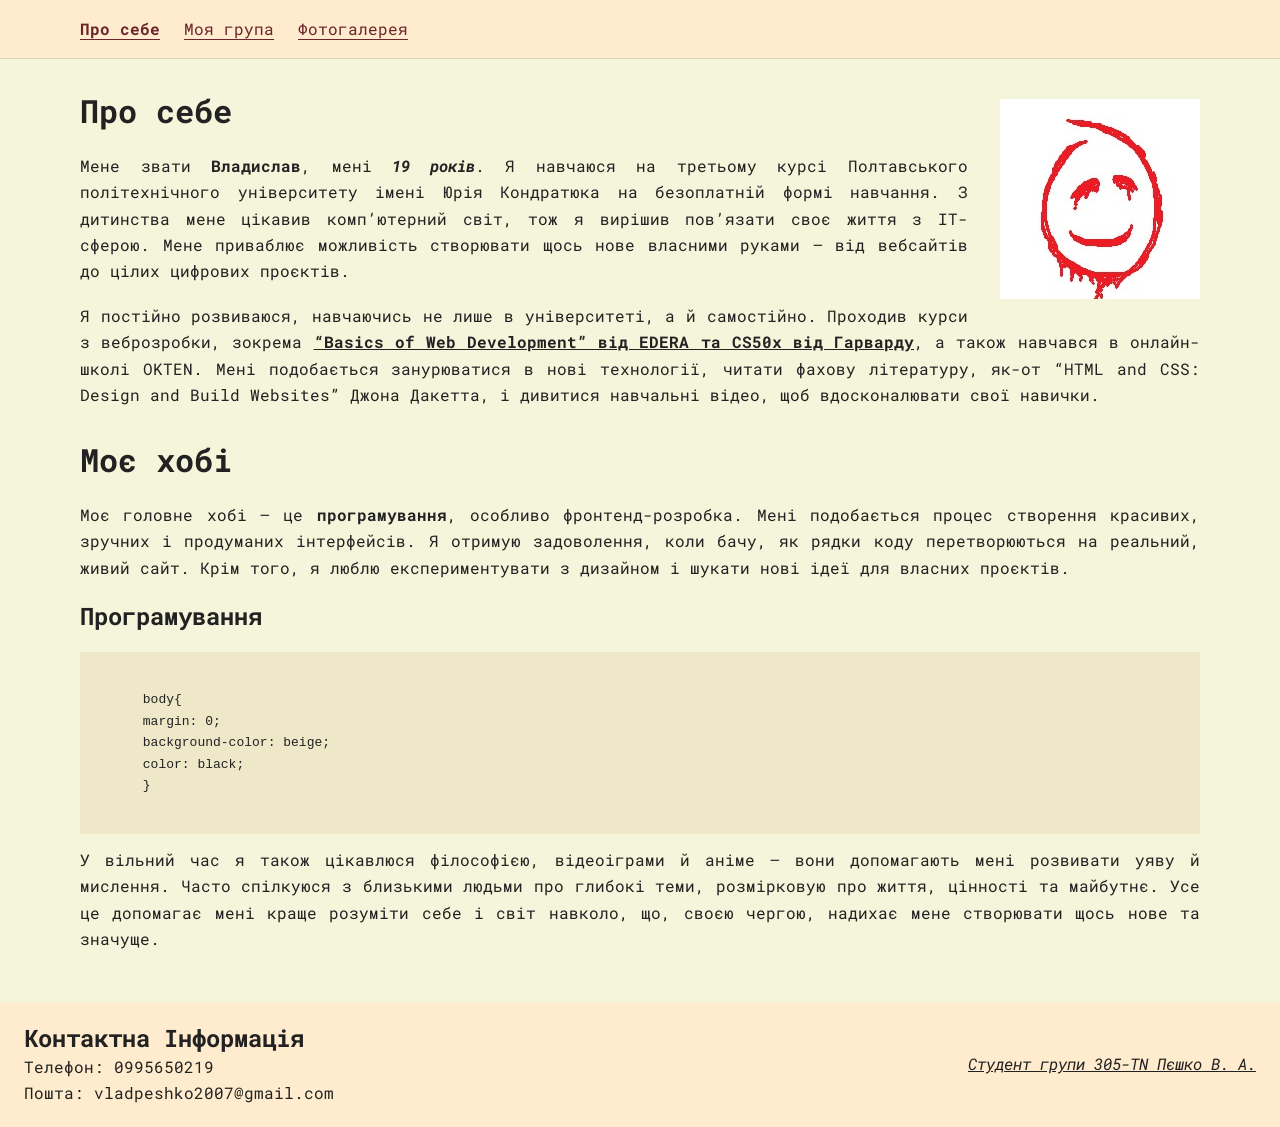
<file: HTML/index.html>
<!DOCTYPE html>
<html lang="uk">
<head>
  <meta charset="UTF-8">
  <title>PieshkoLab02-3 — Про себе</title>
  <meta name="viewport" content="width=device-width, initial-scale=1">
  <meta name="description" content="Інформація про Владислава — студента Полтавського політехнічного університету, який захоплюється програмуванням, веброзробкою, філософією та творчістю.">
  <meta name="keywords" content="Владислав, про себе, моє хобі, програмування, веброзробка, фронтенд, університет, Полтава, ІТ, хобі, студент">
  <link rel="stylesheet" href="../css/style.css">
  <link rel="preconnect" href="https://fonts.googleapis.com">
  <link rel="preconnect" href="https://fonts.gstatic.com" crossorigin>
  <link href="https://fonts.googleapis.com/css2?family=Roboto+Mono:ital,wght@0,100..700;1,100..700&display=swap" rel="stylesheet">

</head>
<body>
  <nav aria-label="Сторінки лабораторної роботи">
    <a href="PieshkoLab02-3.htm" aria-current="page">Про себе</a>
    <a href="PieshkoLab02-4.htm">Моя група</a>
    <a href="PieshkoLab02-5.htm">Фотогалерея</a>
  </nav>
  <main id="main">
    <img class="logo" src="image/logo.jpg" alt="Моя емблема — червоне усміхнене обличчя на білому тлі" width="200" height="200" border="0" align="right" hspace="16" vspace="8">
    <h1>Про себе</h1>
      <p>Мене звати <b>Владислав</b>, мені <b><i>19 років</i></b>. Я навчаюся на третьому курсі Полтавського політехнічного університету імені Юрія Кондратюка на безоплатній формі навчання. З дитинства мене цікавив комп’ютерний світ, тож я вирішив пов’язати своє життя з ІТ-сферою. Мене приваблює можливість створювати щось нове власними руками — від вебсайтів до цілих цифрових проєктів.</p>
      <p>Я постійно розвиваюся, навчаючись не лише в університеті, а й самостійно. Проходив курси з веброзробки, зокрема
        <u><b>“Basics of Web Development” від EDERA та CS50x від Гарварду</b></u>, а також навчався в онлайн-школі OKTEN. Мені подобається занурюватися в нові технології, читати фахову літературу, як-от “HTML and CSS: Design and Build Websites” Джона Дакетта, і дивитися навчальні відео, щоб вдосконалювати свої навички.</p>
    <h1>Моє хобі</h1>
      <p>Моє головне хобі — це <b>програмування</b>, особливо фронтенд-розробка. Мені подобається процес створення красивих, зручних і продуманих інтерфейсів. Я отримую задоволення, коли бачу, як рядки коду перетворюються на реальний, живий сайт. Крім того, я люблю експериментувати з дизайном і шукати нові ідеї для власних проєктів.</p>
      <h2>Програмування</h2>
    <pre><code>
      body{
      margin: 0;
      background-color: beige;
      color: black;
      }
    </code></pre>
      <p>У вільний час я також цікавлюся філософією, відеоіграми й аніме — вони допомагають мені розвивати уяву й мислення. Часто спілкуюся з близькими людьми про глибокі теми, розмірковую про життя, цінності та майбутнє. Усе це допомагає мені краще розуміти себе і світ навколо, що, своєю чергою, надихає мене створювати щось нове та значуще.</p>
  </main>
<footer>
  <div id="contact">
    <h2>Контактна Інформація</h2>
    <p>Телефон: 0995650219</p>
    <p>Пошта: vladpeshko2007@gmail.com</p>
  </div>
    <u><i>Студент групи 305-ТN   Пєшко В. А.</i></u>
</footer>
</body>
</html>
</file>
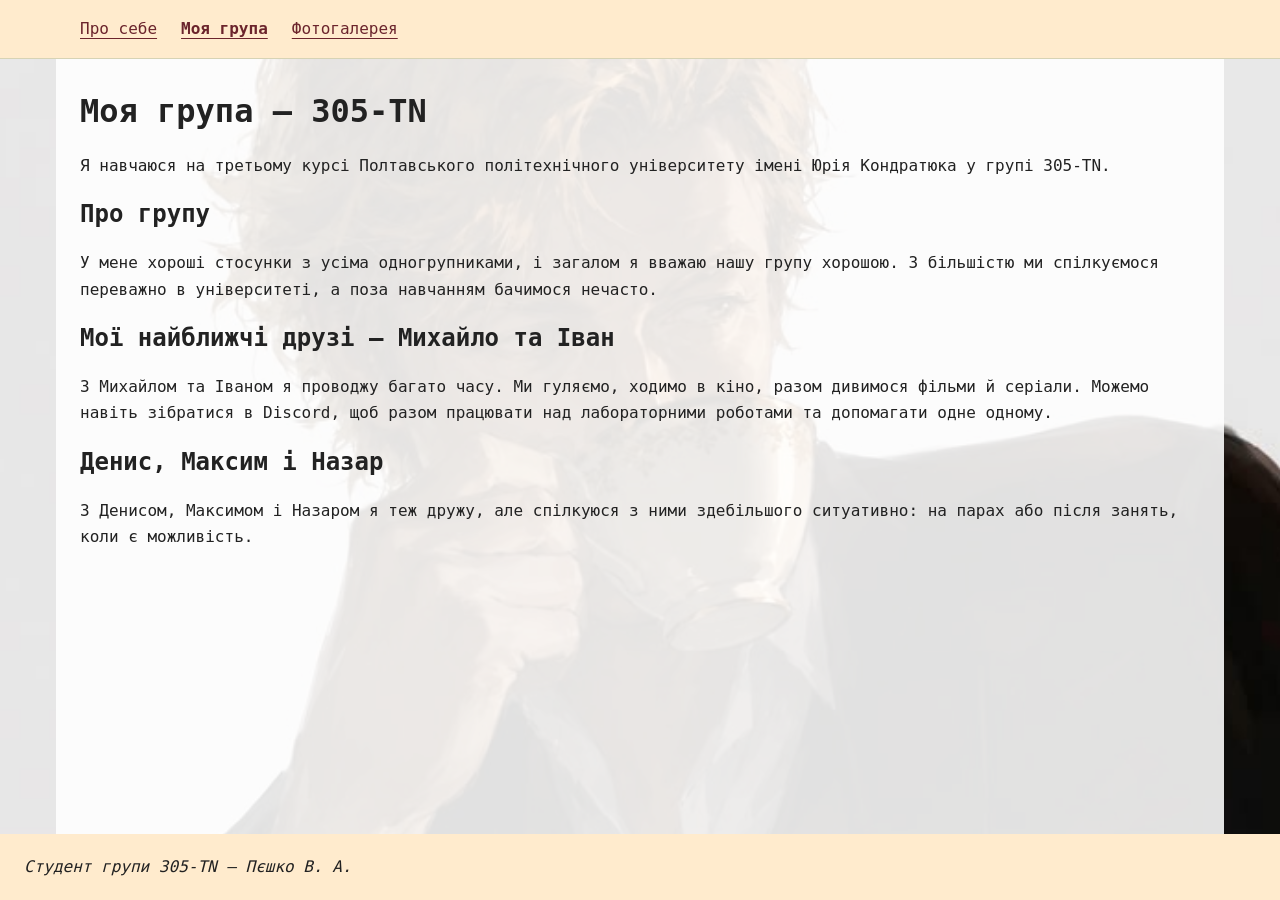
<file: HTML/PieshkoLab02-4.htm>
<!DOCTYPE html>
<html lang="uk">
<head>
  <meta charset="UTF-8">
  <meta name="viewport" content="width=device-width, initial-scale=1">
  <title>Моя група 305-ТN — Пєшко, лабораторна №2</title>
  <link rel="stylesheet" href="../css/style.css">
</head>
<body class="group-page" background="../какащьке.jpg">
  <nav aria-label="Сторінки лабораторної роботи">
    <a href="PieshkoLab02-3.htm">Про себе</a>
    <a href="PieshkoLab02-4.htm" aria-current="page">Моя група</a>
    <a href="PieshkoLab02-5.htm">Фотогалерея</a>
  </nav>
  <main class="group-content">
    <h1>Моя група — 305-ТN</h1>
    <p>Я навчаюся на третьому курсі Полтавського політехнічного університету імені Юрія Кондратюка у групі 305-ТN.</p>
    <h2>Про групу</h2>
    <p>У мене хороші стосунки з усіма одногрупниками, і загалом я вважаю нашу групу хорошою. З більшістю ми спілкуємося переважно в університеті, а поза навчанням бачимося нечасто.</p>
    <h2>Мої найближчі друзі — Михайло та Іван</h2>
    <p>З Михайлом та Іваном я проводжу багато часу. Ми гуляємо, ходимо в кіно, разом дивимося фільми й серіали. Можемо навіть зібратися в Discord, щоб разом працювати над лабораторними роботами та допомагати одне одному.</p>
    <h2>Денис, Максим і Назар</h2>
    <p>З Денисом, Максимом і Назаром я теж дружу, але спілкуюся з ними здебільшого ситуативно: на парах або після занять, коли є можливість.</p>
  </main>
  <footer><p><i>Студент групи 305-ТN — Пєшко В. А.</i></p></footer>
</body>
</html>
</file>
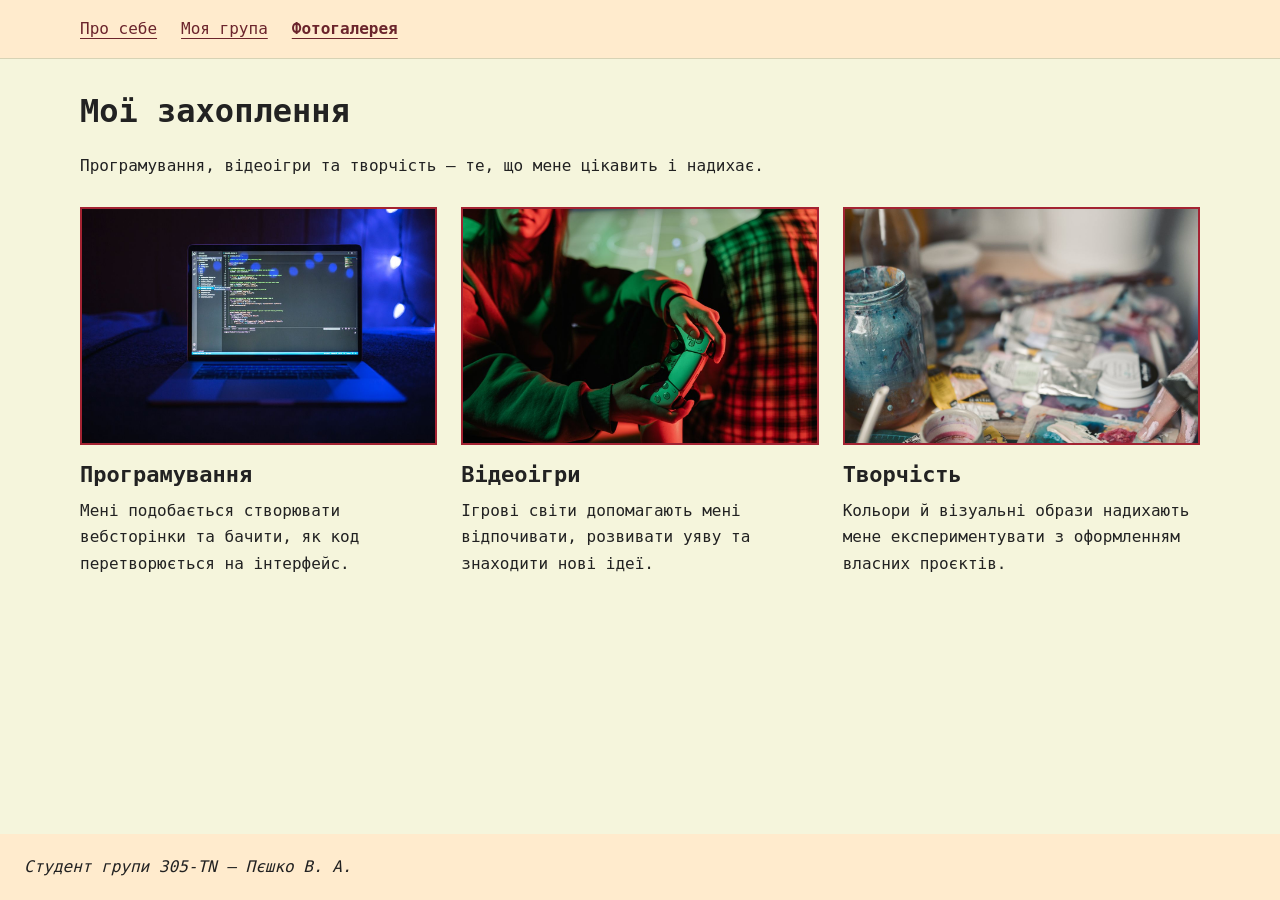
<file: HTML/PieshkoLab02-5.htm>
<!DOCTYPE html>
<html lang="uk">
<head>
  <meta charset="UTF-8">
  <meta name="viewport" content="width=device-width, initial-scale=1">
  <title>Мої захоплення — Пєшко, лабораторна №2</title>
  <link rel="stylesheet" href="../css/style.css">
</head>
<body >
  <nav aria-label="Сторінки лабораторної роботи">
    <a href="PieshkoLab02-3.htm">Про себе</a>
    <a href="PieshkoLab02-4.htm">Моя група</a>
    <a href="PieshkoLab02-5.htm" aria-current="page">Фотогалерея</a>
  </nav>
  <main>
    <h1>Мої захоплення</h1>
    <p>Програмування, відеоігри та творчість — те, що мене цікавить і надихає.</p>
    <div class="gallery">
      <figure>
        <a href="image/programming.jpg"><img src="image/programming.jpg" alt="Екран ноутбука з програмним кодом" border="2" width="480" height="320"></a>
        <figcaption><h2>Програмування</h2><p>Мені подобається створювати вебсторінки та бачити, як код перетворюється на інтерфейс.</p></figcaption>
      </figure>
      <figure>
        <a href="image/gaming.jpg"><img src="image/gaming.jpg" alt="Гравець тримає геймпад перед екраном із відеогрою" border="2" width="480" height="320"></a>
        <figcaption><h2>Відеоігри</h2><p>Ігрові світи допомагають мені відпочивати, розвивати уяву та знаходити нові ідеї.</p></figcaption>
      </figure>
      <figure>
        <a href="image/creativity.jpg"><img src="image/creativity.jpg" alt="Пензлі, тюбики фарб і палітра на столі" border="2" width="320" height="480"></a>
        <figcaption><h2>Творчість</h2><p>Кольори й візуальні образи надихають мене експериментувати з оформленням власних проєктів.</p></figcaption>
      </figure>
    </div>
  </main>
  <footer><p><i>Студент групи 305-ТN — Пєшко В. А.</i></p></footer>
</body>
</html>
</file>
<file: css/style.css>
* { box-sizing: border-box; }
body {
  margin: 0;
  min-height: 100vh;
  display: flex;
  flex-direction: column;
  background-color: beige;
  color: #222;
  font-family: "Roboto Mono", Consolas, monospace;
  font-weight: 400;
  line-height: 1.65;
}
nav {
  display: flex;
  flex-wrap: wrap;
  gap: 8px 24px;
  padding: 16px max(24px, calc((100% - 1120px) / 2));
  background-color: blanchedalmond;
  border-bottom: 1px solid #d7d3b5;
}
a { color: #6b242c; }
nav a { text-underline-offset: 4px; }
nav a[aria-current="page"] { font-weight: bold; }
a:focus-visible { outline: 2px solid #a32332; outline-offset: 4px; }
main {
  width: min(100%, 1168px);
  margin: 0 auto;
  padding: 32px 24px;
  flex: 1;
}
#main { text-align: justify; display: flow-root; }
h1 { margin-top: 0; line-height: 1.25; }
#main h1:not(:first-of-type) { margin-top: 32px; }
h2 { line-height: 1.3; }
p { margin: 0 0 18px; }
.logo { float: right; margin: 8px 0 24px 32px; background-color: white; }
pre { overflow-x: auto; background-color: #eee8c9; padding: 16px; }
footer {
  display: flex;
  flex-wrap: wrap;
  gap: 24px;
  justify-content: space-between;
  align-items: center;
  padding: 20px 24px;
  background-color: blanchedalmond;
}
footer p, footer h2 { margin: 0; }
.image-credit { font-size: 12px; color: #555; }
.group-page { background-size: cover; background-position: center; background-repeat: no-repeat; }
.group-content { background-color: rgba(255, 255, 255, 0.88); }
.gallery { display: grid; grid-template-columns: repeat(auto-fit, minmax(min(100%, 300px), 1fr)); gap: 24px; margin: 28px 0; }
figure { margin: 0; }
.gallery img { display: block; width: 100%; height: auto; aspect-ratio: 3 / 2; object-fit: cover; border: 2px solid #a32332; }
figcaption h2 { margin: 16px 0 8px; font-size: 22px; }
@media (max-width: 600px) {
  main { padding: 24px 16px; }
  #main { text-align: left; }
  .logo { float: none; display: block; margin: 0 auto 24px; }
  nav { padding: 12px 16px; gap: 8px 16px; }
  footer { padding: 16px; }
}
</file>
